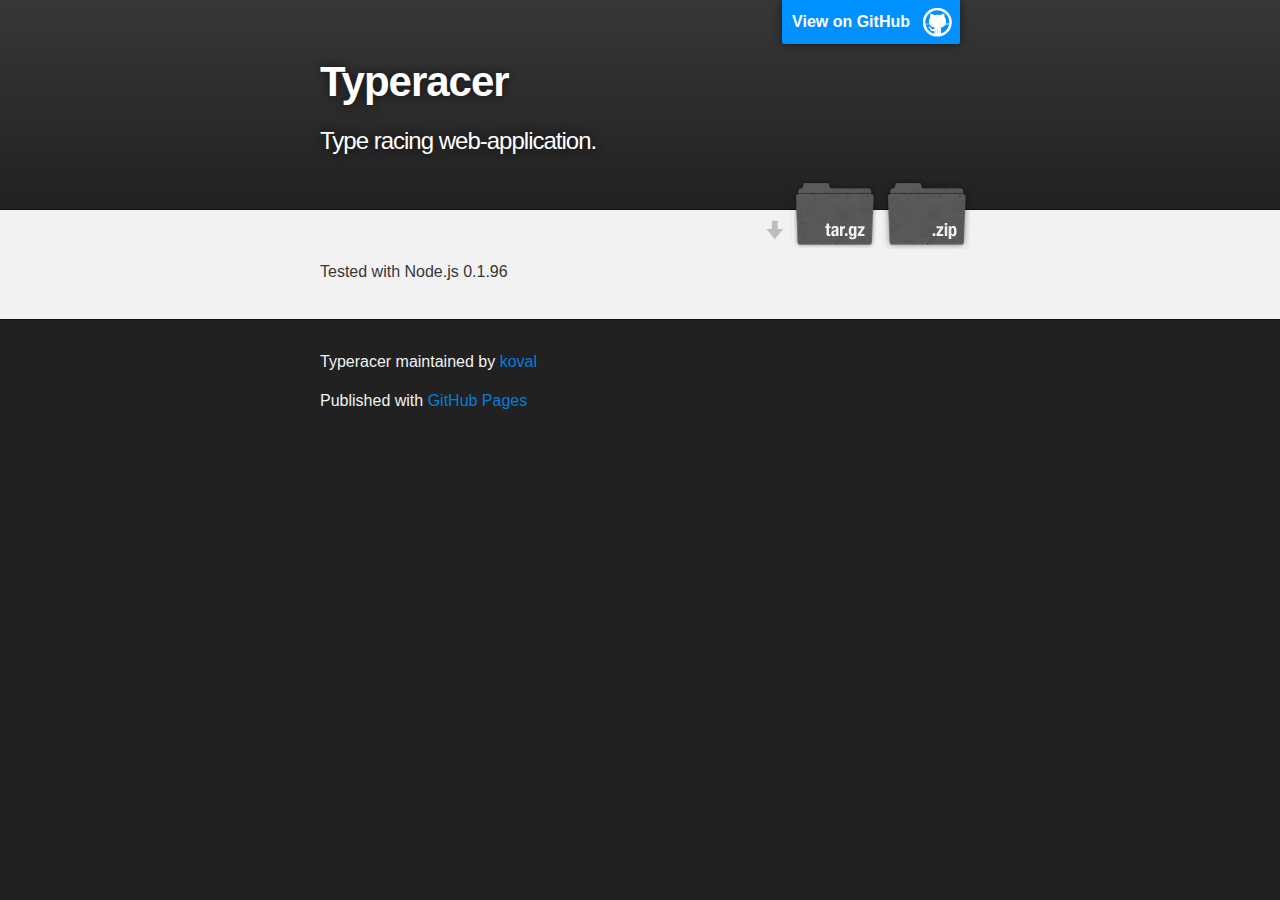
<file: index.html>
<!DOCTYPE html>
<html>

  <head>
    <meta charset='utf-8' />
    <meta http-equiv="X-UA-Compatible" content="chrome=1" />
    <meta name="description" content="Typeracer : Type racing web-application." />

    <link rel="stylesheet" type="text/css" media="screen" href="stylesheets/stylesheet.css">

    <title>Typeracer</title>
  </head>

  <body>

    <!-- HEADER -->
    <div id="header_wrap" class="outer">
        <header class="inner">
          <a id="forkme_banner" href="https://github.com/koval/typeracer">View on GitHub</a>

          <h1 id="project_title">Typeracer</h1>
          <h2 id="project_tagline">Type racing web-application.</h2>

            <section id="downloads">
              <a class="zip_download_link" href="https://github.com/koval/typeracer/zipball/master">Download this project as a .zip file</a>
              <a class="tar_download_link" href="https://github.com/koval/typeracer/tarball/master">Download this project as a tar.gz file</a>
            </section>
        </header>
    </div>

    <!-- MAIN CONTENT -->
    <div id="main_content_wrap" class="outer">
      <section id="main_content" class="inner">
        <p>Tested with Node.js 0.1.96</p>
      </section>
    </div>

    <!-- FOOTER  -->
    <div id="footer_wrap" class="outer">
      <footer class="inner">
        <p class="copyright">Typeracer maintained by <a href="https://github.com/koval">koval</a></p>
        <p>Published with <a href="http://pages.github.com">GitHub Pages</a></p>
      </footer>
    </div>

    

  </body>
</html>
</file>
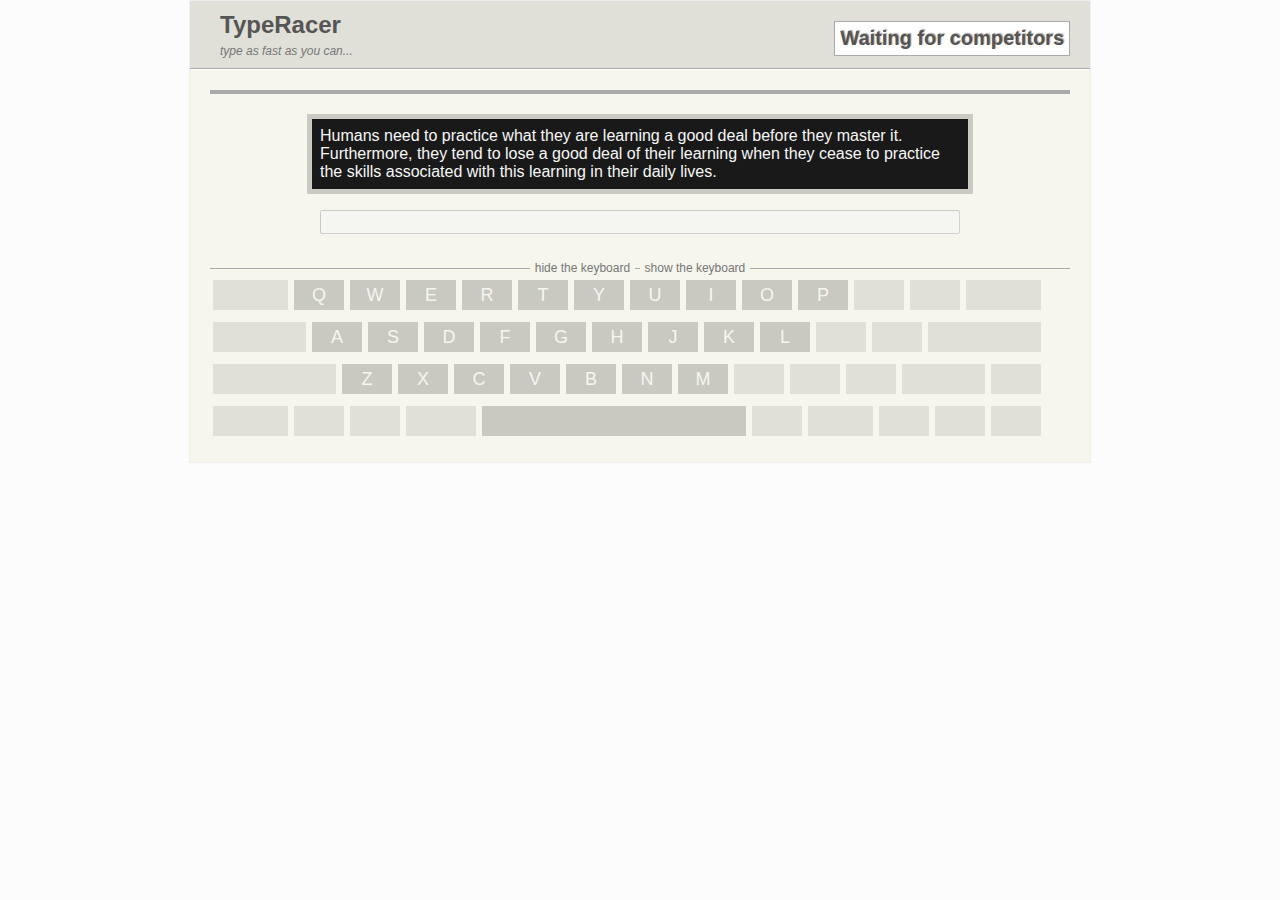
<file: typeracer.html>
<html>
  <head>
  <title>TypeRacer</title>
    <link rel="stylesheet" type="text/css" href="typeracer.css" />
    <script type="text/javascript" src="js/jquery-1.4.min.js"></script>
    <script type="text/javascript" src="js/jquery.tools.min.js"></script>
    <script type="text/javascript" src="js/typeracer.js"></script>
  </head>
  <body>
    <div id="startscreen">
      <div class="frame">
        <h2>Typeracer</h2>
        <p>
          <span href="#" id="create" class="close">Create a new race</span>
          <div id="races">
          </div>
        </p>
      </div>
    </div>

    <div id="wrapper">
      <div id="toolbar">
        <h1>TypeRacer</h1>
        <h2>type as fast as you can...</h2>
        <div id="timer">0:05</div>
        <div id="start">Waiting for competitors</div>
      </div>
      <div id="content">
        <div id="cars">
        </div>
        <div id="text">
 Humans need to practice what they are learning a good deal before they master it. 
 Furthermore, they tend to lose a good deal of their learning when they cease to
 practice the skills associated with this learning in their daily lives. 
        </div>
<!--        <div id="text">
          into the wind.
        </div>-->
        <form method="POST" action="#">
          <input type="text" name="typed" value="" disabled="disabled" autocomplete="off" />
        </form>
        <div class="keyboard_toggle">
          <a id="hide" href="#">hide the keyboard</a>
          <a id="show" href="#">show the keyboard</a>
        </div>
        <div id="keyboard">
          <div id="upper-row">
            <div class="key key-empty key-tab"><p></p></div>
            <div class="key key-q"><p>Q</p></div>
            <div class="key key-w"><p>W</p></div>
            <div class="key key-e"><p>E</p></div>
            <div class="key key-r"><p>R</p></div>
            <div class="key key-t"><p>T</p></div>
            <div class="key key-y"><p>Y</p></div>
            <div class="key key-u"><p>U</p></div>
            <div class="key key-i"><p>I</p></div>
            <div class="key key-o"><p>O</p></div>
            <div class="key key-p"><p>P</p></div>
            <div class="key key-empty"><p></p></div>
            <div class="key key-empty"><p></p></div>
            <div class="key key-empty key-tab"><p></p></div>
          </div>
          <div id="home-row">
            <div class="key key-empty key-caps"><p></p></div>
            <div class="key key-a"><p>A</p></div>
            <div class="key key-s"><p>S</p></div>
            <div class="key key-d"><p>D</p></div>
            <div class="key key-f"><p>F</p></div>
            <div class="key key-g"><p>G</p></div>
            <div class="key key-h"><p>H</p></div>
            <div class="key key-j"><p>J</p></div>
            <div class="key key-k"><p>K</p></div>
            <div class="key key-l"><p>L</p></div>
            <div class="key key-empty"><p></p></div>
            <div class="key key-empty"><p></p></div>
            <div class="key key-empty key-enter"><p></p></div>
          </div>
          <div id="lower-row">
            <div class="key key-empty key-lshift"><p></p></div>
            <div class="key key-z"><p>Z</p></div>
            <div class="key key-x"><p>X</p></div>
            <div class="key key-c"><p>C</p></div>
            <div class="key key-v"><p>V</p></div>
            <div class="key key-b"><p>B</p></div>
            <div class="key key-n"><p>N</p></div>
            <div class="key key-m"><p>M</p></div>
            <div class="key key-empty"><p></p></div>
            <div class="key key-empty"><p></p></div>
            <div class="key key-empty"><p></p></div>
            <div class="key key-empty key-rshift"><p></p></div>
            <div class="key key-empty"><p></p></div>
          </div>
          <div id="space-row">
            <div class="key key-empty" style="width: 75px"><p></p></div>
            <div class="key key-empty"><p></p></div>
            <div class="key key-empty"><p></p></div>
            <div class="key key-empty" style="width: 70px"><p></p></div>
            <div class="key key-space"><p></p></div>
            <div class="key key-empty"><p></p></div>
            <div class="key key-empty" style="width: 65px"><p></p></div>
            <div class="key key-empty"><p></p></div>
            <div class="key key-empty"><p></p></div>
            <div class="key key-empty"><p></p></div>
          </div>
        </div>
      </div>
    </div>
  </body>
</html>
</file>
<file: stylesheets/stylesheet.css>
/*******************************************************************************
Slate Theme for Github Pages
by Jason Costello, @jsncostello
*******************************************************************************/

@import url(pygment_trac.css);

/*******************************************************************************
MeyerWeb Reset
*******************************************************************************/

html, body, div, span, applet, object, iframe,
h1, h2, h3, h4, h5, h6, p, blockquote, pre,
a, abbr, acronym, address, big, cite, code,
del, dfn, em, img, ins, kbd, q, s, samp,
small, strike, strong, sub, sup, tt, var,
b, u, i, center,
dl, dt, dd, ol, ul, li,
fieldset, form, label, legend,
table, caption, tbody, tfoot, thead, tr, th, td,
article, aside, canvas, details, embed,
figure, figcaption, footer, header, hgroup,
menu, nav, output, ruby, section, summary,
time, mark, audio, video {
  margin: 0;
  padding: 0;
  border: 0;
  font: inherit;
  vertical-align: baseline;
}

/* HTML5 display-role reset for older browsers */
article, aside, details, figcaption, figure,
footer, header, hgroup, menu, nav, section {
  display: block;
}

ol, ul {
  list-style: none;
}

blockquote, q {
}

table {
  border-collapse: collapse;
  border-spacing: 0;
}

a:focus {
  outline: none;
}

/*******************************************************************************
Theme Styles
*******************************************************************************/

body {
  box-sizing: border-box;
  color:#373737;
  background: #212121;
  font-size: 16px;
  font-family: 'Myriad Pro', Calibri, Helvetica, Arial, sans-serif;
  line-height: 1.5;
  -webkit-font-smoothing: antialiased;
}

h1, h2, h3, h4, h5, h6 {
  margin: 10px 0;
  font-weight: 700;
  color:#222222;
  font-family: 'Lucida Grande', 'Calibri', Helvetica, Arial, sans-serif;
  letter-spacing: -1px;
}

h1 {
  font-size: 36px;
  font-weight: 700;
}

h2 {
  padding-bottom: 10px;
  font-size: 32px;
  background: url('../images/bg_hr.png') repeat-x bottom;
}

h3 {
  font-size: 24px;
}

h4 {
  font-size: 21px;
}

h5 {
  font-size: 18px;
}

h6 {
  font-size: 16px;
}

p {
  margin: 10px 0 15px 0;
}

footer p {
  color: #f2f2f2;
}

a {
  text-decoration: none;
  color: #007edf;
  text-shadow: none;

  transition: color 0.5s ease;
  transition: text-shadow 0.5s ease;
  -webkit-transition: color 0.5s ease;
  -webkit-transition: text-shadow 0.5s ease;
  -moz-transition: color 0.5s ease;
  -moz-transition: text-shadow 0.5s ease;
  -o-transition: color 0.5s ease;
  -o-transition: text-shadow 0.5s ease;
  -ms-transition: color 0.5s ease;
  -ms-transition: text-shadow 0.5s ease;
}

#main_content a:hover {
  color: #0069ba;
  text-shadow: #0090ff 0px 0px 2px;
}

footer a:hover {
  color: #43adff;
  text-shadow: #0090ff 0px 0px 2px;
}

em {
  font-style: italic;
}

strong {
  font-weight: bold;
}

img {
  position: relative;
  margin: 0 auto;
  max-width: 739px;
  padding: 5px;
  margin: 10px 0 10px 0;
  border: 1px solid #ebebeb;

  box-shadow: 0 0 5px #ebebeb;
  -webkit-box-shadow: 0 0 5px #ebebeb;
  -moz-box-shadow: 0 0 5px #ebebeb;
  -o-box-shadow: 0 0 5px #ebebeb;
  -ms-box-shadow: 0 0 5px #ebebeb;
}

pre, code {
  width: 100%;
  color: #222;
  background-color: #fff;

  font-family: Monaco, "Bitstream Vera Sans Mono", "Lucida Console", Terminal, monospace;
  font-size: 14px;

  border-radius: 2px;
  -moz-border-radius: 2px;
  -webkit-border-radius: 2px;



}

pre {
  width: 100%;
  padding: 10px;
  box-shadow: 0 0 10px rgba(0,0,0,.1);
  overflow: auto;
}

code {
  padding: 3px;
  margin: 0 3px;
  box-shadow: 0 0 10px rgba(0,0,0,.1);
}

pre code {
  display: block;
  box-shadow: none;
}

blockquote {
  color: #666;
  margin-bottom: 20px;
  padding: 0 0 0 20px;
  border-left: 3px solid #bbb;
}

ul, ol, dl {
  margin-bottom: 15px
}

ul li {
  list-style: inside;
  padding-left: 20px;
}

ol li {
  list-style: decimal inside;
  padding-left: 20px;
}

dl dt {
  font-weight: bold;
}

dl dd {
  padding-left: 20px;
  font-style: italic;
}

dl p {
  padding-left: 20px;
  font-style: italic;
}

hr {
  height: 1px;
  margin-bottom: 5px;
  border: none;
  background: url('../images/bg_hr.png') repeat-x center;
}

table {
  border: 1px solid #373737;
  margin-bottom: 20px;
  text-align: left;
 }

th {
  font-family: 'Lucida Grande', 'Helvetica Neue', Helvetica, Arial, sans-serif;
  padding: 10px;
  background: #373737;
  color: #fff;
 }

td {
  padding: 10px;
  border: 1px solid #373737;
 }

form {
  background: #f2f2f2;
  padding: 20px;
}

img {
  width: 100%;
  max-width: 100%;
}

/*******************************************************************************
Full-Width Styles
*******************************************************************************/

.outer {
  width: 100%;
}

.inner {
  position: relative;
  max-width: 640px;
  padding: 20px 10px;
  margin: 0 auto;
}

#forkme_banner {
  display: block;
  position: absolute;
  top:0;
  right: 10px;
  z-index: 10;
  padding: 10px 50px 10px 10px;
  color: #fff;
  background: url('../images/blacktocat.png') #0090ff no-repeat 95% 50%;
  font-weight: 700;
  box-shadow: 0 0 10px rgba(0,0,0,.5);
  border-bottom-left-radius: 2px;
  border-bottom-right-radius: 2px;
}

#header_wrap {
  background: #212121;
  background: -moz-linear-gradient(top, #373737, #212121);
  background: -webkit-linear-gradient(top, #373737, #212121);
  background: -ms-linear-gradient(top, #373737, #212121);
  background: -o-linear-gradient(top, #373737, #212121);
  background: linear-gradient(top, #373737, #212121);
}

#header_wrap .inner {
  padding: 50px 10px 30px 10px;
}

#project_title {
  margin: 0;
  color: #fff;
  font-size: 42px;
  font-weight: 700;
  text-shadow: #111 0px 0px 10px;
}

#project_tagline {
  color: #fff;
  font-size: 24px;
  font-weight: 300;
  background: none;
  text-shadow: #111 0px 0px 10px;
}

#downloads {
  position: absolute;
  width: 210px;
  z-index: 10;
  bottom: -40px;
  right: 0;
  height: 70px;
  background: url('../images/icon_download.png') no-repeat 0% 90%;
}

.zip_download_link {
  display: block;
  float: right;
  width: 90px;
  height:70px;
  text-indent: -5000px;
  overflow: hidden;
  background: url(../images/sprite_download.png) no-repeat bottom left;
}

.tar_download_link {
  display: block;
  float: right;
  width: 90px;
  height:70px;
  text-indent: -5000px;
  overflow: hidden;
  background: url(../images/sprite_download.png) no-repeat bottom right;
  margin-left: 10px;
}

.zip_download_link:hover {
  background: url(../images/sprite_download.png) no-repeat top left;
}

.tar_download_link:hover {
  background: url(../images/sprite_download.png) no-repeat top right;
}

#main_content_wrap {
  background: #f2f2f2;
  border-top: 1px solid #111;
  border-bottom: 1px solid #111;
}

#main_content {
  padding-top: 40px;
}

#footer_wrap {
  background: #212121;
}



/*******************************************************************************
Small Device Styles
*******************************************************************************/

@media screen and (max-width: 480px) {
  body {
    font-size:14px;
  }

  #downloads {
    display: none;
  }

  .inner {
    min-width: 320px;
    max-width: 480px;
  }

  #project_title {
  font-size: 32px;
  }

  h1 {
    font-size: 28px;
  }

  h2 {
    font-size: 24px;
  }

  h3 {
    font-size: 21px;
  }

  h4 {
    font-size: 18px;
  }

  h5 {
    font-size: 14px;
  }

  h6 {
    font-size: 12px;
  }

  code, pre {
    min-width: 320px;
    max-width: 480px;
    font-size: 11px;
  }

}
</file>
<file: typeracer.css>
body{
  background: #FCFCFC;
  text-align: center;
  margin: 0;
  padding: 0;
  font-family: 'Lucida Grande', Sans-Serif;
  color:#555;
}

#startscreen {
  display:none;
  width: 600px;
  border: 10px solid #666;
  /* for modern browsers use semi-transparent color on the border. nice! */
  border:10px solid rgba(82, 82, 82, 0.698);
  -moz-border-radius:8px;
  -webkit-border-radius:8px;
}

#startscreen .frame {
  padding:10px;
  border:1px solid #3B5998;
  background-color:#fff;
  font-family:"lucida grande",tahoma,verdana,arial,sans-serif;
}

#startscreen h2 {
  margin:-11px;
  margin-bottom:0px;
  color:#fff;
  background-color:#6D84B4;
  padding:5px 10px;
  border:1px solid #3B5998;
  font-size:20px;
}
#startscreen span {
  display: block;
  font-size: 200%;
  font-weight: bold;
  color: #666;
  cursor: pointer;
  text-decoration: underline;
}

#startscreen ul {
  list-style: none; margin-left: 0px; padding: 0px;
}

#wrapper{
  background-color:#F6F6ED;
  border:1px solid #EEEEEE;
  margin:0 auto;
  text-align:left;
  width:900px;
}

#toolbar {
  font-size: 62.5%;
  background-color: #E0E0D8;
  padding: 10px 10px 10px 30px;
  border-bottom: 1px solid #aaa;
  position: relative;
}

#toolbar h1 {
  margin: 0;
  font-size: 2.4em;
}

#toolbar h2 {
  color:#777777;
  font-size:12px;
  font-style:italic;
  font-weight:normal;
  margin:0;
  margin-top: 5px;
}

#timer {
  -moz-border-radius:15px;
  background-color:#FFFFFF;
  border:1px solid #AAAAAA;
  color:#555555;
  display:none;
  font-size:2em;
  font-weight:bold;
  padding:5px;
  position:absolute;
  right:250px;
  text-shadow:1px -1px 1px #AAAAAA;
  top:20px;
}

#start {
  -moz-border-radius:15px;
  background-color:#FFFFFF;
  border:1px solid #AAAAAA;
  color:#555555;
  font-size:2em;
  font-weight:bold;
  padding:5px;
  position:absolute;
  right:20px;
  text-shadow:1px -1px 1px #AAAAAA;
  top:20px;
  cursor: pointer;
}

#start.active {
  background-color: #555;
  color: #fff;
}

#content {
  padding: 20px 20px 20px;
  border-top: 1px solid #fff;
}

.keyboard_toggle {
  border-bottom: 1px solid #aaa;
  margin-bottom: 5px;
  text-align: center;
}

.keyboard_toggle a {
  background-color:#F6F6ED;
  color:#777777;
  display:inline-block;
  font-size:12px;
  padding:0 5px;
  position:relative;
  text-decoration:none;
  top:8px;
}

#upper-row {
  position: relative;
  width: 834px;
  height: 42px;
}

#home-row {
  position: relative;
  width: 834px;
  height: 42px;
}

#lower-row {
  position: relative;
  width: 834px;
  height: 42px;
}

#space-row {
  position: relative;
  width: 834px;
  height: 42px;
}

.key{
  height: 30px;
  width: 50px;
  position: relative;
  background: #191919;
  float: left;
  margin: 6px 3px 6px 3px;
  color: #F7F7F7;
  text-align: center;
  text-transform: uppercase;
  -moz-border-radius: 5px;
  opacity: 0.2;
}

  .key p{
      font-size: 18px;
      padding: 5px;
      margin: 0;
  }

  .key-space {
      width: 264px;
  }

  .key-empty {
    opacity: 0.1;
  }
              
  .key-tab {
    width: 75px;
  }

  .key-caps {
    width: 93px;
  }

  .key-enter {
      width: 113px;
  }

  .key-lshift {
      width: 123px;
  }

  .key-rshift {
      width: 83px;
  }

#text {
  background-color: #191919;
  border: 5px solid #CACAC3;
  color: #F7F7F7;
  margin: 0 auto;
  padding: 0.5em;
  width: 40em;
  -moz-border-radius: 15px;
}

#text span {
  font-weight: bold;
}

form {
  margin: 1em auto;
  width: 40em;
}

input {
  width: 40em;
  font-size: 16px;
}

#cars {
  margin-bottom: 20px;
  background-color: #fff;
  border-top: 2px solid #aaa;
  border-bottom: 2px solid #aaa;
  position: relative;
}

#cars p {
  border-bottom: 4px dashed #E7C75B;
  margin: 0px;
  background: url("img/finish.gif") repeat-y right center;
}

#cars p:last-child {
  border-bottom: none;
}

#cars a {
  display: inline-block;
  height: 60px;
  width: 100px;
  position: relative;
}

a.car1 {
  background: url("img/car1.png") no-repeat;
}

a.car2 {
  background: url("img/car2.png") no-repeat;
}

a.car3 {
  background: url("img/car3.png") no-repeat;
}

a.car4 {
  background: url("img/car4.png") no-repeat;
}
</file>
